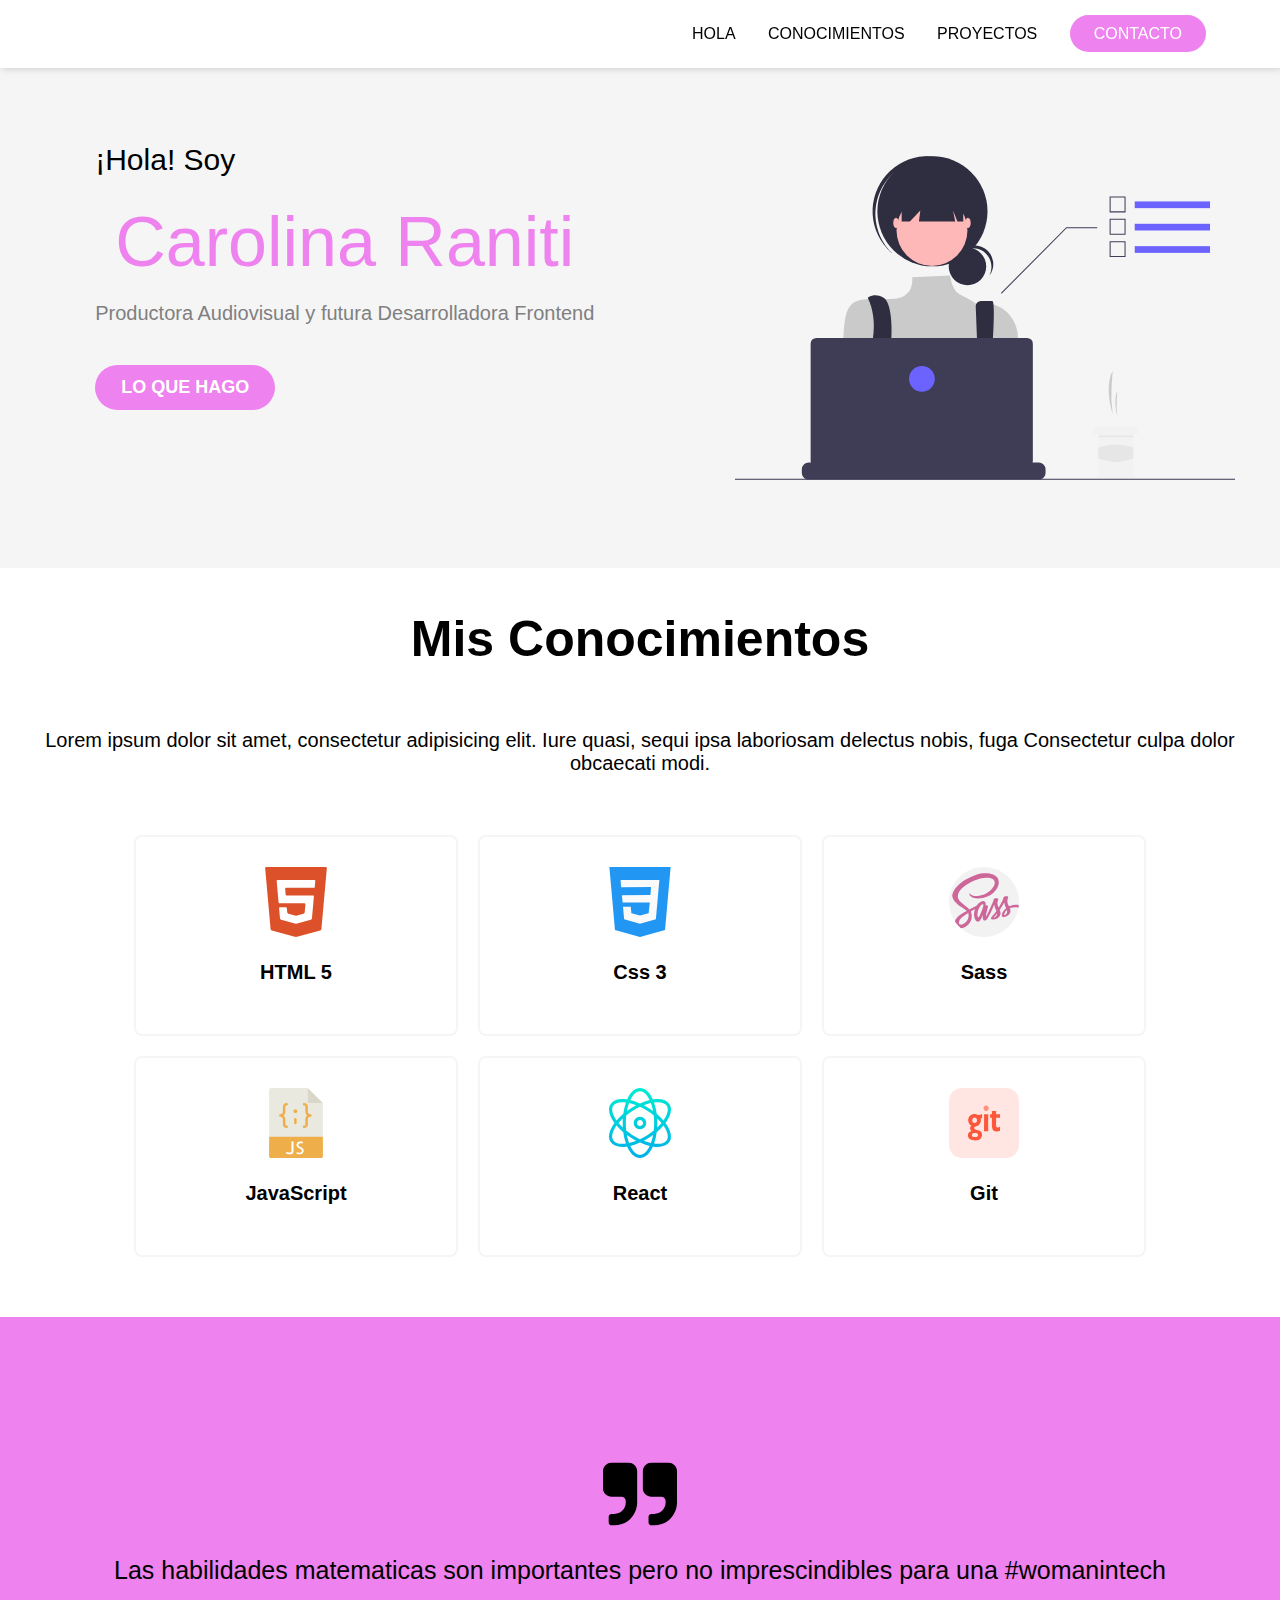
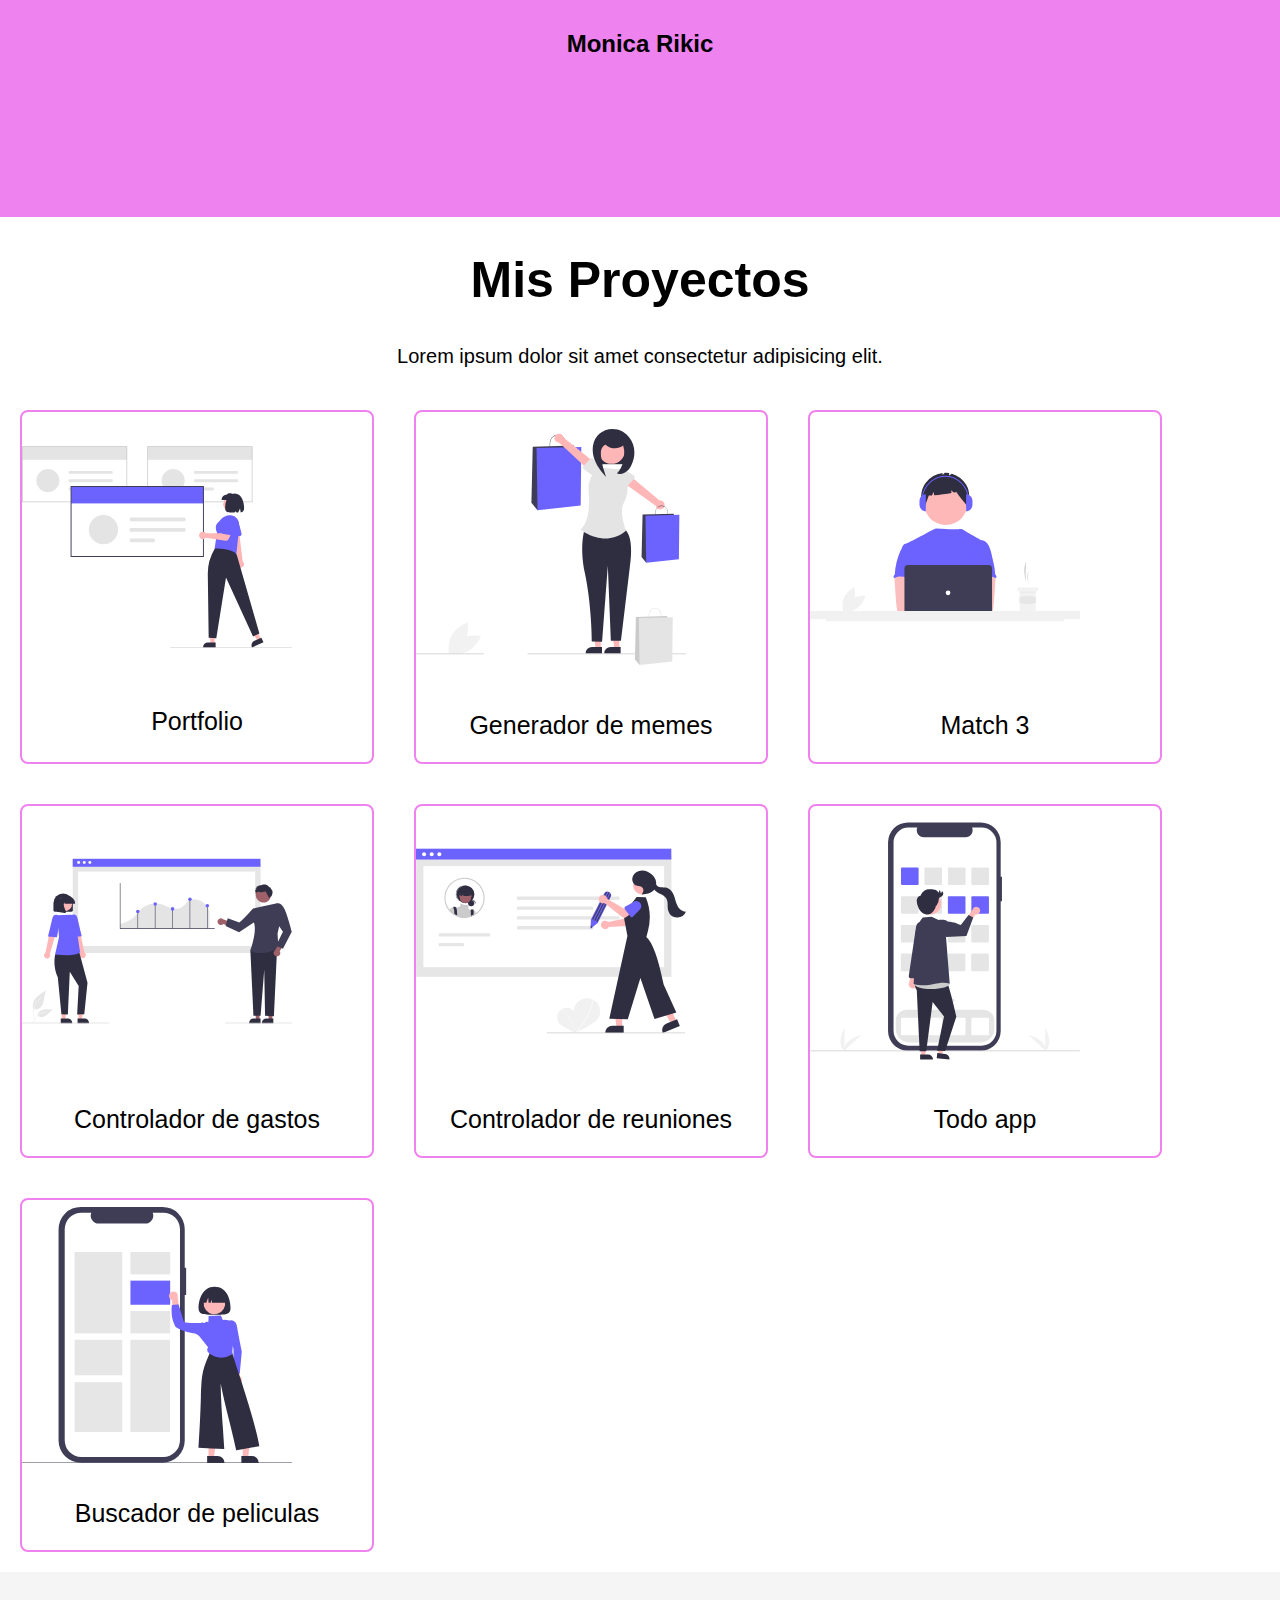
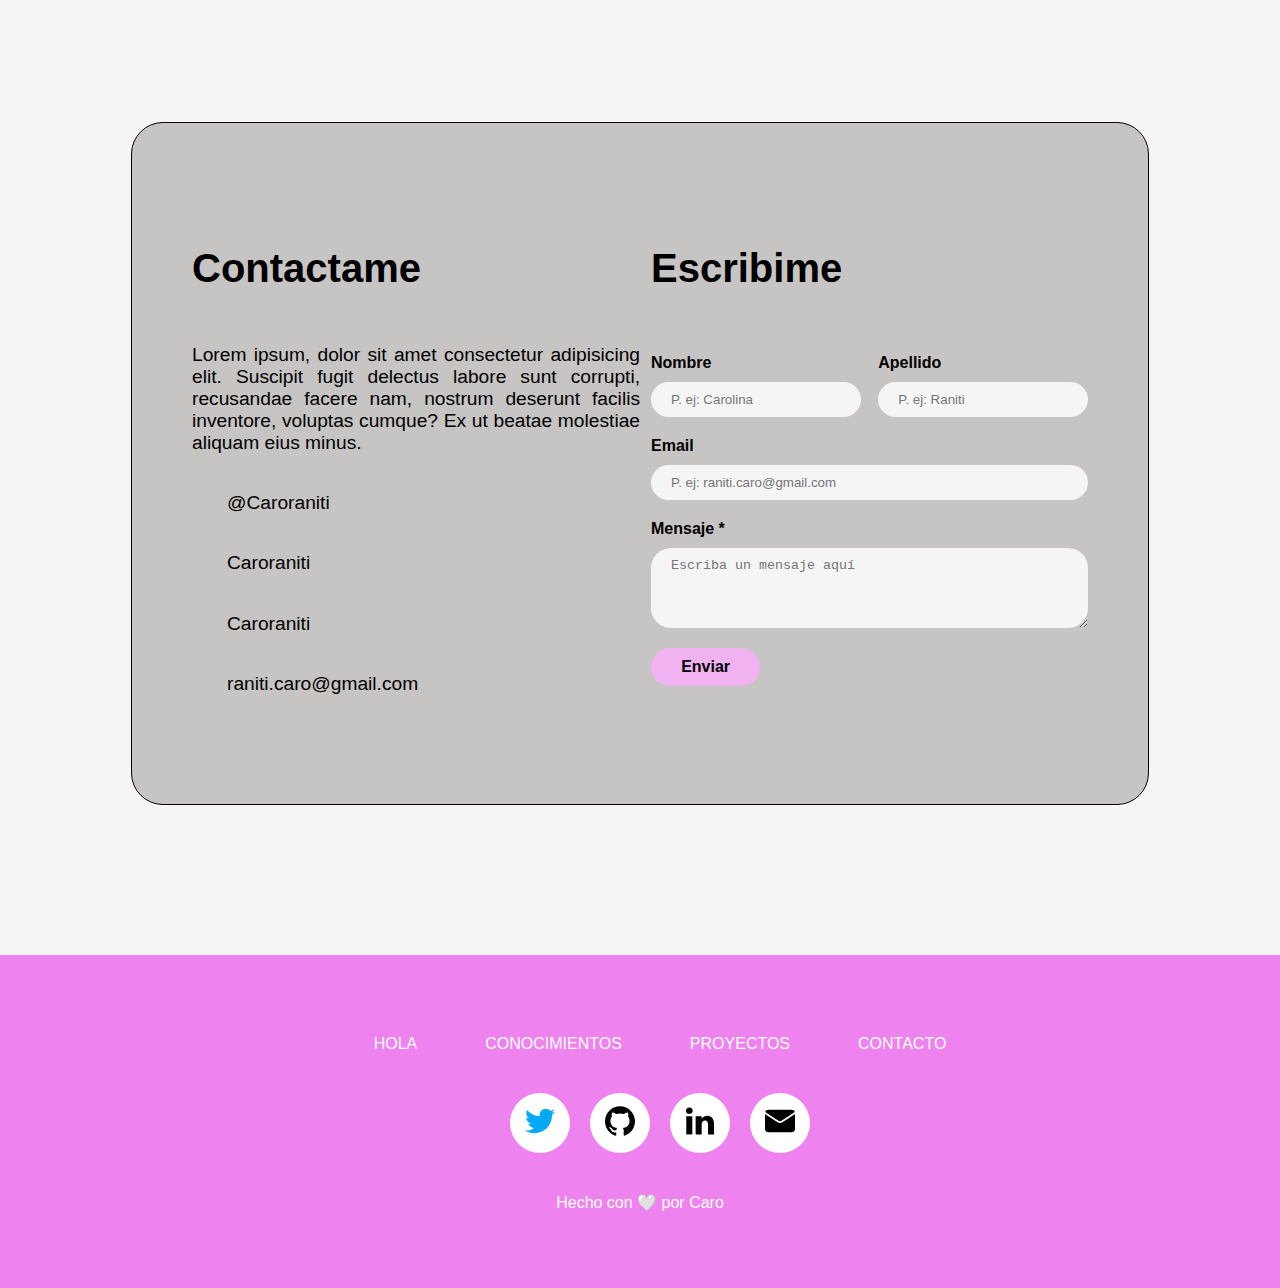
<file: PORTFOLIO/index.html>
<!DOCTYPE html>
<html lang="es">
<head>
    <meta charset="UTF-8">
    <meta http-equiv="X-UA-Compatible" content="IE=edge">
    <meta name="viewport" content="width=device-width, initial-scale=1.0">
    <title>Potfolio Carolina Raniti"</title>
    <link rel="stylesheet" href="https://use.fontawesome.com/releases/v5.8.1/css/all.css" integrity="sha384-50oBUHEmvpQ+1lW4y57PTFmhCaXp0ML5d60M1M7uH2+nqUivzIebhndOJK28anvf" crossorigin="anonymous">
    <link rel="stylesheet" href="estilo.css">
    <link rel = "preconnect" href = "https://fonts.googleapis.com">
    <link rel = "preconnect" href = "https://fonts.gstatic.com" crossorigin>
    <link href = "https: //fonts.googleapis.com/css2? family = Open + Sans: ital, wght @ 1300 & display = swap "rel =" stylesheet ">
    
<body>
<header>
    <nav class="barra-navegacion">
        <div class="contenedor-inicio">
            <ul>
                <a class="links" href="#">HOLA</a>
                
                <a class="links" href="#">CONOCIMIENTOS</a>
                
                <a class="links" href="#">PROYECTOS</a>
                <span><a class="links" href="#"  id="link-contacto">CONTACTO</a></span>       
            </ul>
            
        </div>
    </nav>
    
        
    </header>

    <!--seccion presentacion-->

    <section class="portada"> 
        <div class="texto-presentacion">
            <h2 class="saludo">¡Hola! Soy</h2>
            <h1 class="minombre">Carolina Raniti</h1>
            <p class="sobremi"> Productora Audiovisual y futura Desarrolladora Frontend</p>
            <button class="botoninicio">LO QUE HAGO</button>
        </div>
        <img src="img.svg" alt="imagen1">
    </section>

    
    <!--seccion mis conocimientos-->  

    <section class="caja-iconos">

        <h2 class="titulo-conocimientos">Mis Conocimientos</h2>
        <p class="texto-conocimientos">Lorem ipsum dolor sit amet, consectetur adipisicing elit. Iure quasi, sequi ipsa laboriosam delectus nobis, fuga Consectetur culpa dolor obcaecati modi.</p>

        <div class="contenedor-apps">

            <div class="items-apps">
                <img class="html5" src="html5.svg" alt="html5">
                <p class="descripcion-palabra">HTML 5</p>
            </div>

            <div class="items-apps">
                <img class="css" src="css.svg" alt="css">
                <p class="descripcion-palabra">Css 3</p>
            </div>
            <div class="items-apps">
                <img class="sass" src="sass.svg" alt="sass">
                <p class="descripcion-palabra">Sass</p>
            </div>
            <div class="items-apps">
                <img class="java" src="javascript.svg" alt="javascript">
                <p class="descripcion-palabra">JavaScript</p>
            </div>
            <div class="items-apps">
                <img class="react" src="react.svg" alt="react">
                <p class="descripcion-palabra">React</p>
            </div>
            <div class="items-apps">
                <img class="git" src="git.svg" alt="git">
                <p class="descripcion-palabra">Git</p>
            </div>
            
        </div>

    </section>


    <!--seccion someone-->


    <section class="contenedorsomeone">

        <img class="comillas" src="comillas.svg" alt="comillas">

        <p class="texto2">Las habilidades matematicas son importantes pero no imprescindibles para una #womanintech</p>

        <h2>Monica Rikic</h2>

    </section>

        
    <!--seccion mis proyectos-->

    <section class="contenedorproyectos">

        <h1>Mis Proyectos</h1>

        <p class="texto3">Lorem ipsum dolor sit amet consectetur adipisicing elit.
        </p>

        <div class="contenedor-proyectos">
            <div class="contenedor-cajas">
                <div class="blanco">
                    <img class="portfolio" src="portfolio.svg" alt="portfolio">
                    <p class="palabras">Portfolio</p>
                </div>
                <div class="blanco">
                    <img class="generador-memes" src="generadormemes.svg" alt="generador-memes">
                    <p class="palabras">Generador de memes</p>
                </div>
                <div class="blanco">
                    <img class="match3" src="match3.svg" alt="match3">
                    <p class="palabras">Match 3</p>
                </div>
                <div class="blanco">
                    <img class="controlador-gastos" src="controlador.svg" alt="controlador-gastos">
                    <p class="palabras">Controlador de gastos</p>
                </div>
                <div class="blanco">
                    <img class="administrador-reuniones" src="adm.svg" alt="administrador-reuniones">
                    <p class="palabras">Controlador de reuniones</p>
                </div>
                <div class="blanco">
                    <img class="todo-app" src="apps.svg" alt="todo-app">
                    <p class="palabras">Todo app</p>
                </div>
                <div class="blanco">
                    <img class="buscador-peliculas" src="pelis.svg" alt="buscador-peliculas">
                    <p class="palabras">Buscador de peliculas</p>
                </div>
            </div>
        </div>
         
          
    </section>
</section>    

       
<!--seccion contacto-->

<section class="conteiner contacto" id="contacto">
    <div class="caja-contacto">
        <div class="contactame">
            <h2>Contactame</h2>
            <p class="contactametexto">Lorem ipsum, dolor sit amet consectetur adipisicing elit. Suscipit fugit delectus labore sunt corrupti, recusandae facere nam, nostrum deserunt facilis inventore, voluptas cumque? Ex ut beatae molestiae aliquam eius minus.</p>

            <div class="contacto-redes">
                <a href="http://www.twitter.com/Caroraniti"><i class="fab fa-twitter"></i>
                    <p>@Caroraniti</p>
                </a>
            </div>

            <div class="contacto-redes">
                <a href="https://www.linkedin.com/in/Caroraniti"><i
                        class="fab fa-linkedin"></i>
                    <p>Caroraniti</p>
                </a>
            </div>

            <div class="contacto-redes">
                <a href="https://github.com/Caroraniti" target="_blank"><i
                        class="fab fa-github-square"></i>
                    <p>Caroraniti</p>
                </a>
            </div>

            <div class="contacto-redes">
                <a href="mailto:raniti.caro@gmail.com"><i class="fas fa-envelope-square"></i>
                    <p>raniti.caro@gmail.com</p>
                </a>
            </div>
        </div>



    <!--seccion formulario-->
     
    <div class="seccion-escribime">
        <h2>Escribime</h2>
        <div class="nombre-apellido">
            <div class="nombre campo">
                <label for="idNombre">Nombre</label>
                <input type="text" id="idNombre" maxlength="30" size="20"
                    placeholder="P. ej: Carolina"/>
            </div>
            <div class="apellido campo">
                <label for="idApellido">Apellido</label>
                <input type="text" id="idApellido" maxlength="30" size="20"
                    placeholder="P. ej: Raniti"/>
            </div>
        </div>
        <div class="email campo">
            <label for="idMail">Email</label>
            <input type="email" id="idMail" maxlength="30" size="20" placeholder="P. ej: raniti.caro@gmail.com" />
        </div>
        <div class="mensaje campo">
            <label for="idComentarios">Mensaje *</label>
            <textarea id="idComentarios" cols="50" rows="4" maxlength="1000" placeholder="Escriba un mensaje aquí"></textarea>
        </div>
        <button type="button">Enviar</button>
    </div>
</div>
</section>
  
    
  
   

    <!--seccion Footer-->
    <footer>
        <div class="footer">
            <nav class="container-link-footer">
                <ul>
                    <a class="link-footer" href="#">HOLA</a>
                </ul>
    
                <ul>
                    <a class="link-footer" href="#">CONOCIMIENTOS</a>
                </ul>
    
                <ul>
                    <a class="link-footer" href="#">PROYECTOS</a>
                </ul>
    
                <ul>
                    <a class="link-footer" href="#">CONTACTO</a>
                </ul>
            </nav>

            <div>
                <ul class="contenedor-iconos-final">

                    <li class="iconos">
                        <a href="#">
                            <img class="imagen-icono" src="twitter.svg" alt="twitter">
                        </a>
                    </li>
    
                    <li class="iconos" >
                        <a href="#">
                            <img class="imagen-icono" src="github.svg" alt="github">
                        </a>
                    </li>
    
                    <li class="iconos">
                        <a href="#">
                            <img class="imagen-icono" src="linkedin.svg" alt="linkedin">
                        </a>
                    </li>
    
                    <li class="iconos">
                        <a href="#">
                            <img class="imagen-icono" src="email.svg" alt="email">
                        </a>
                    </li>
                </ul>
               
            </div>
               
            <p>Hecho con 🤍 por Caro</p>
            
        </div>

    </footer>
    
</body>
</html>
</file>
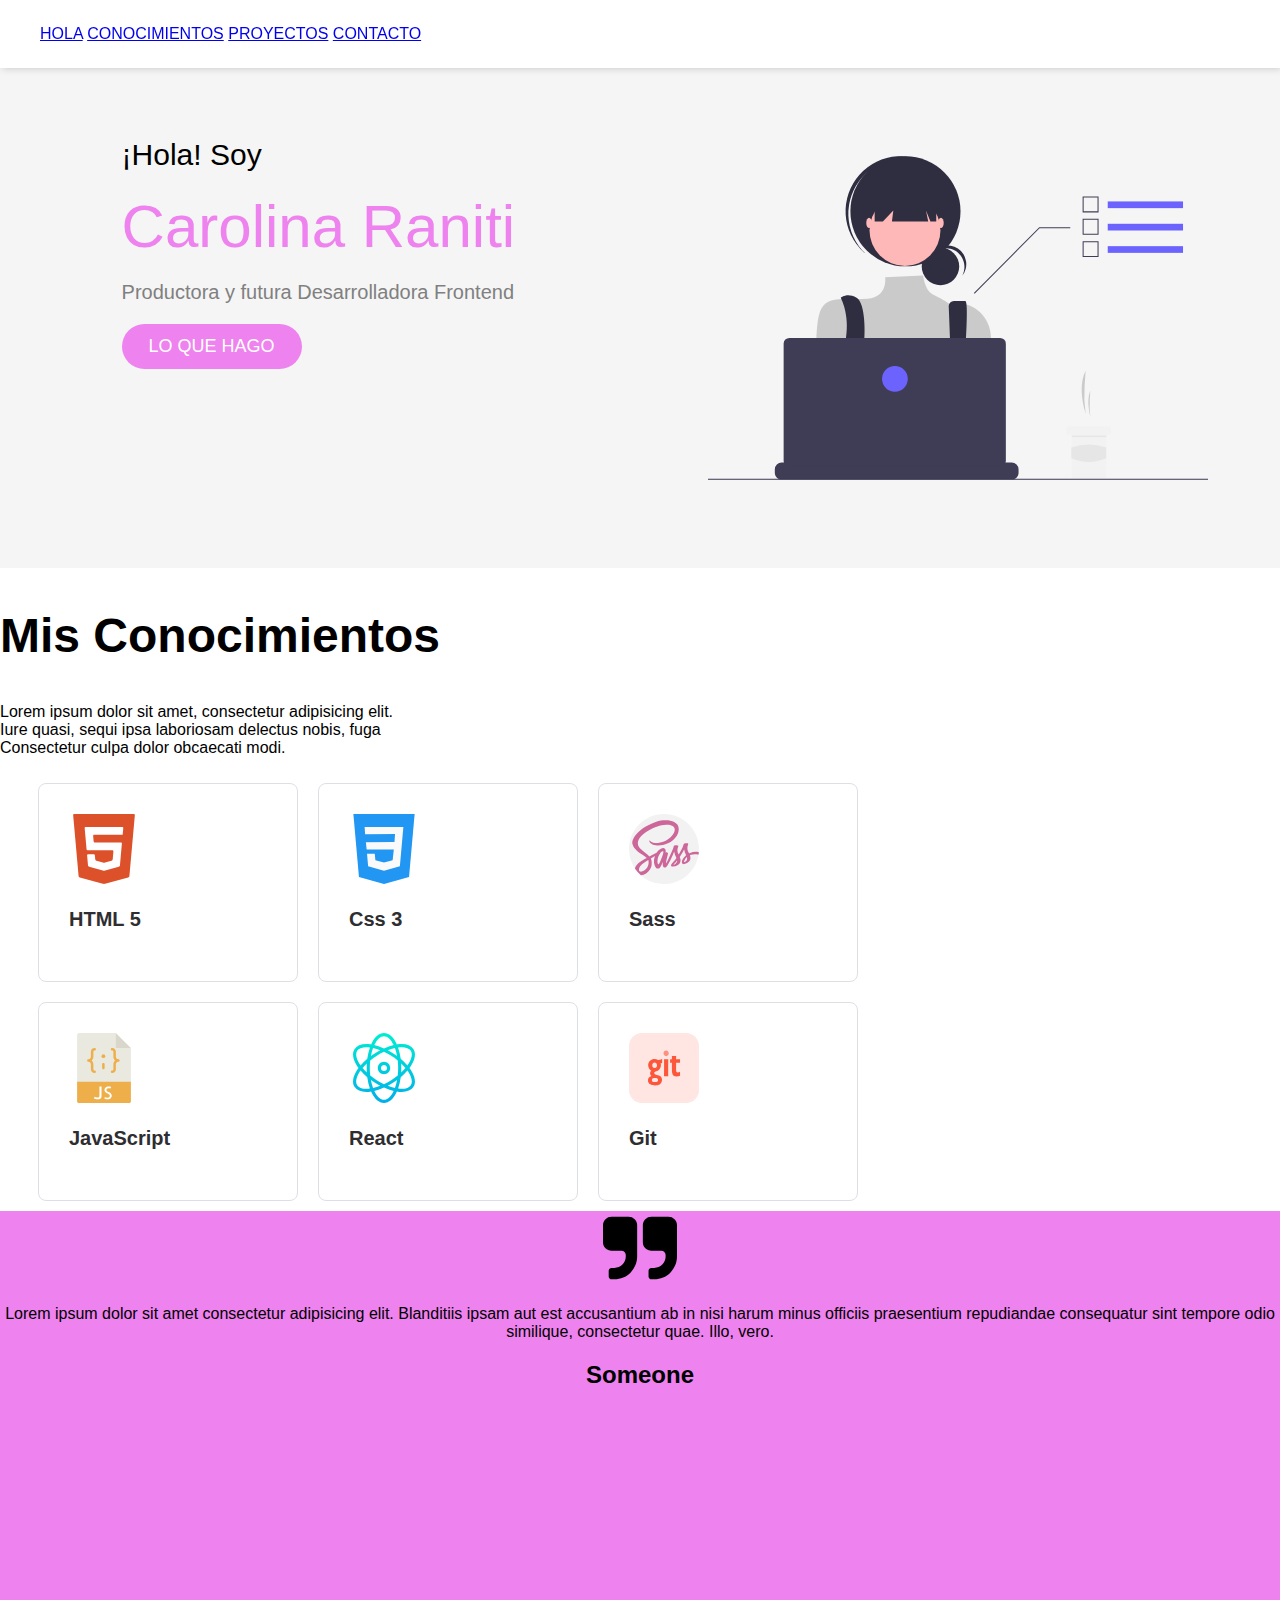
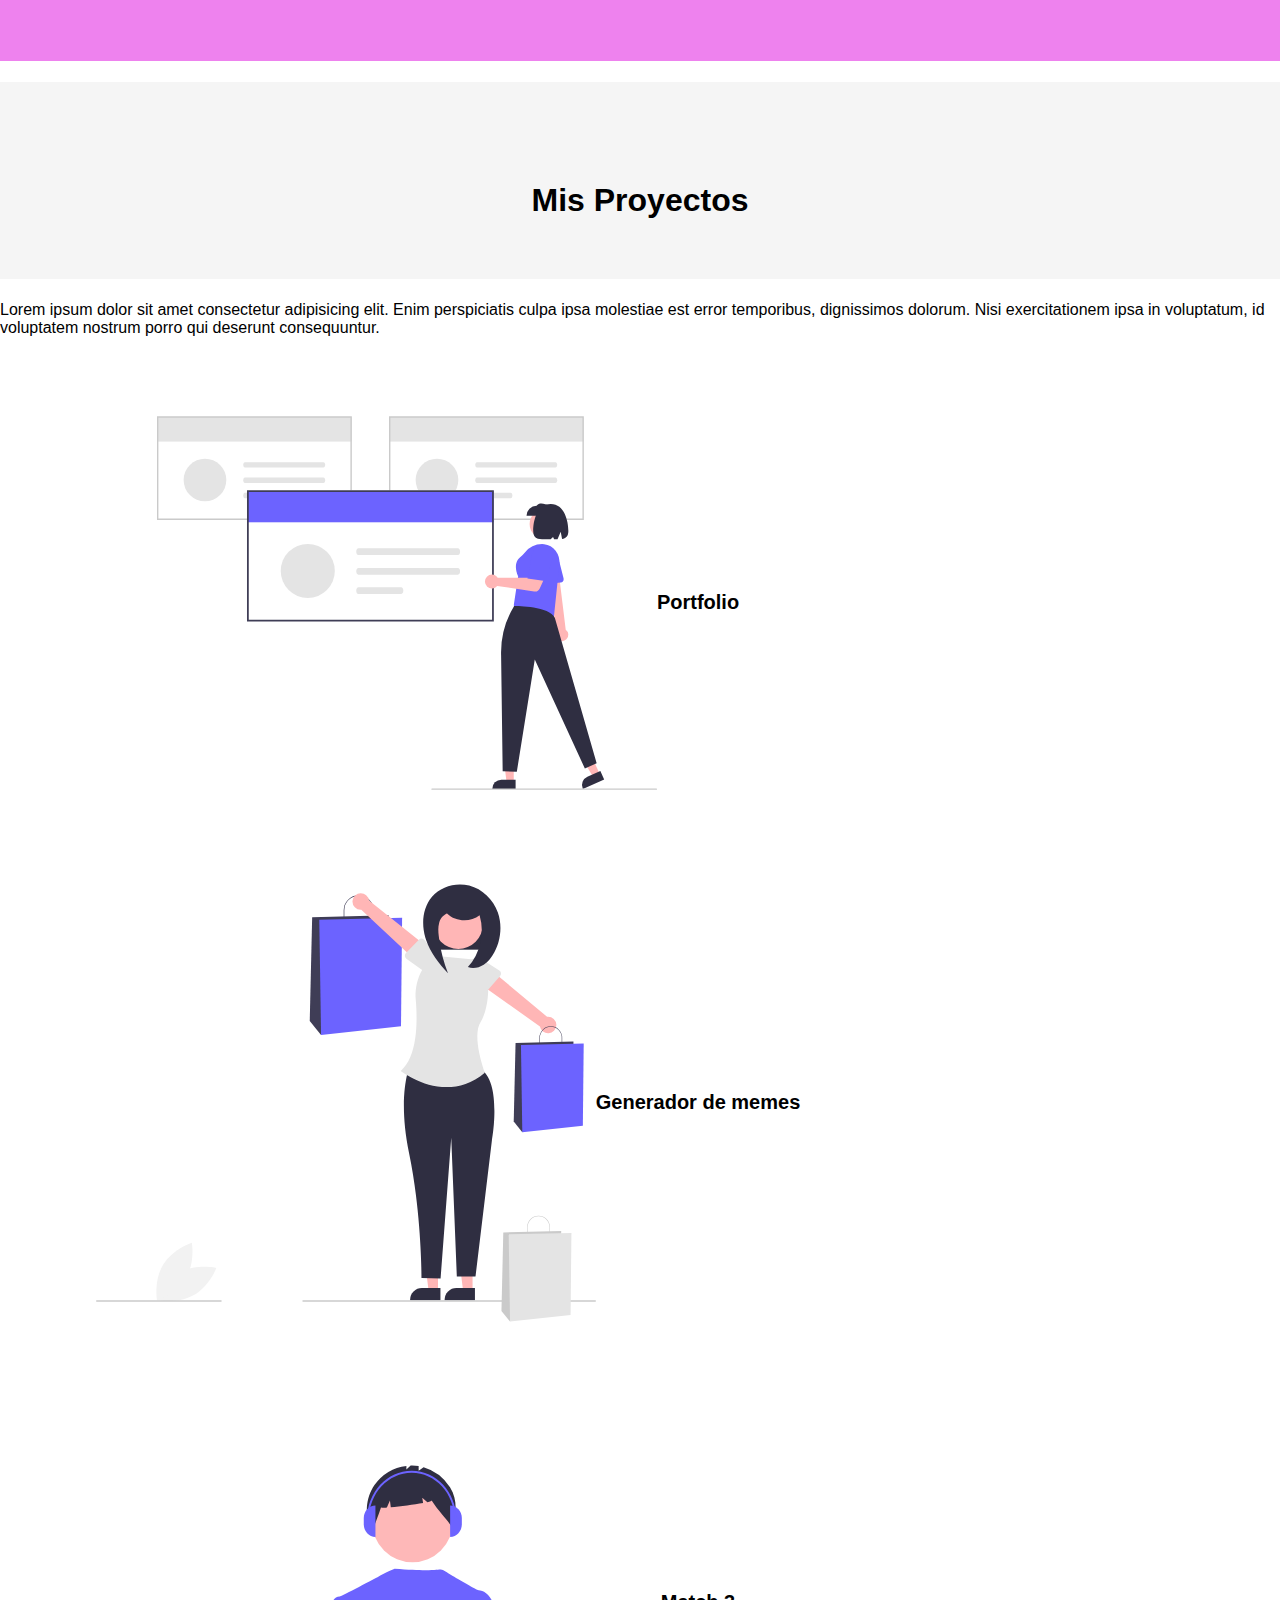
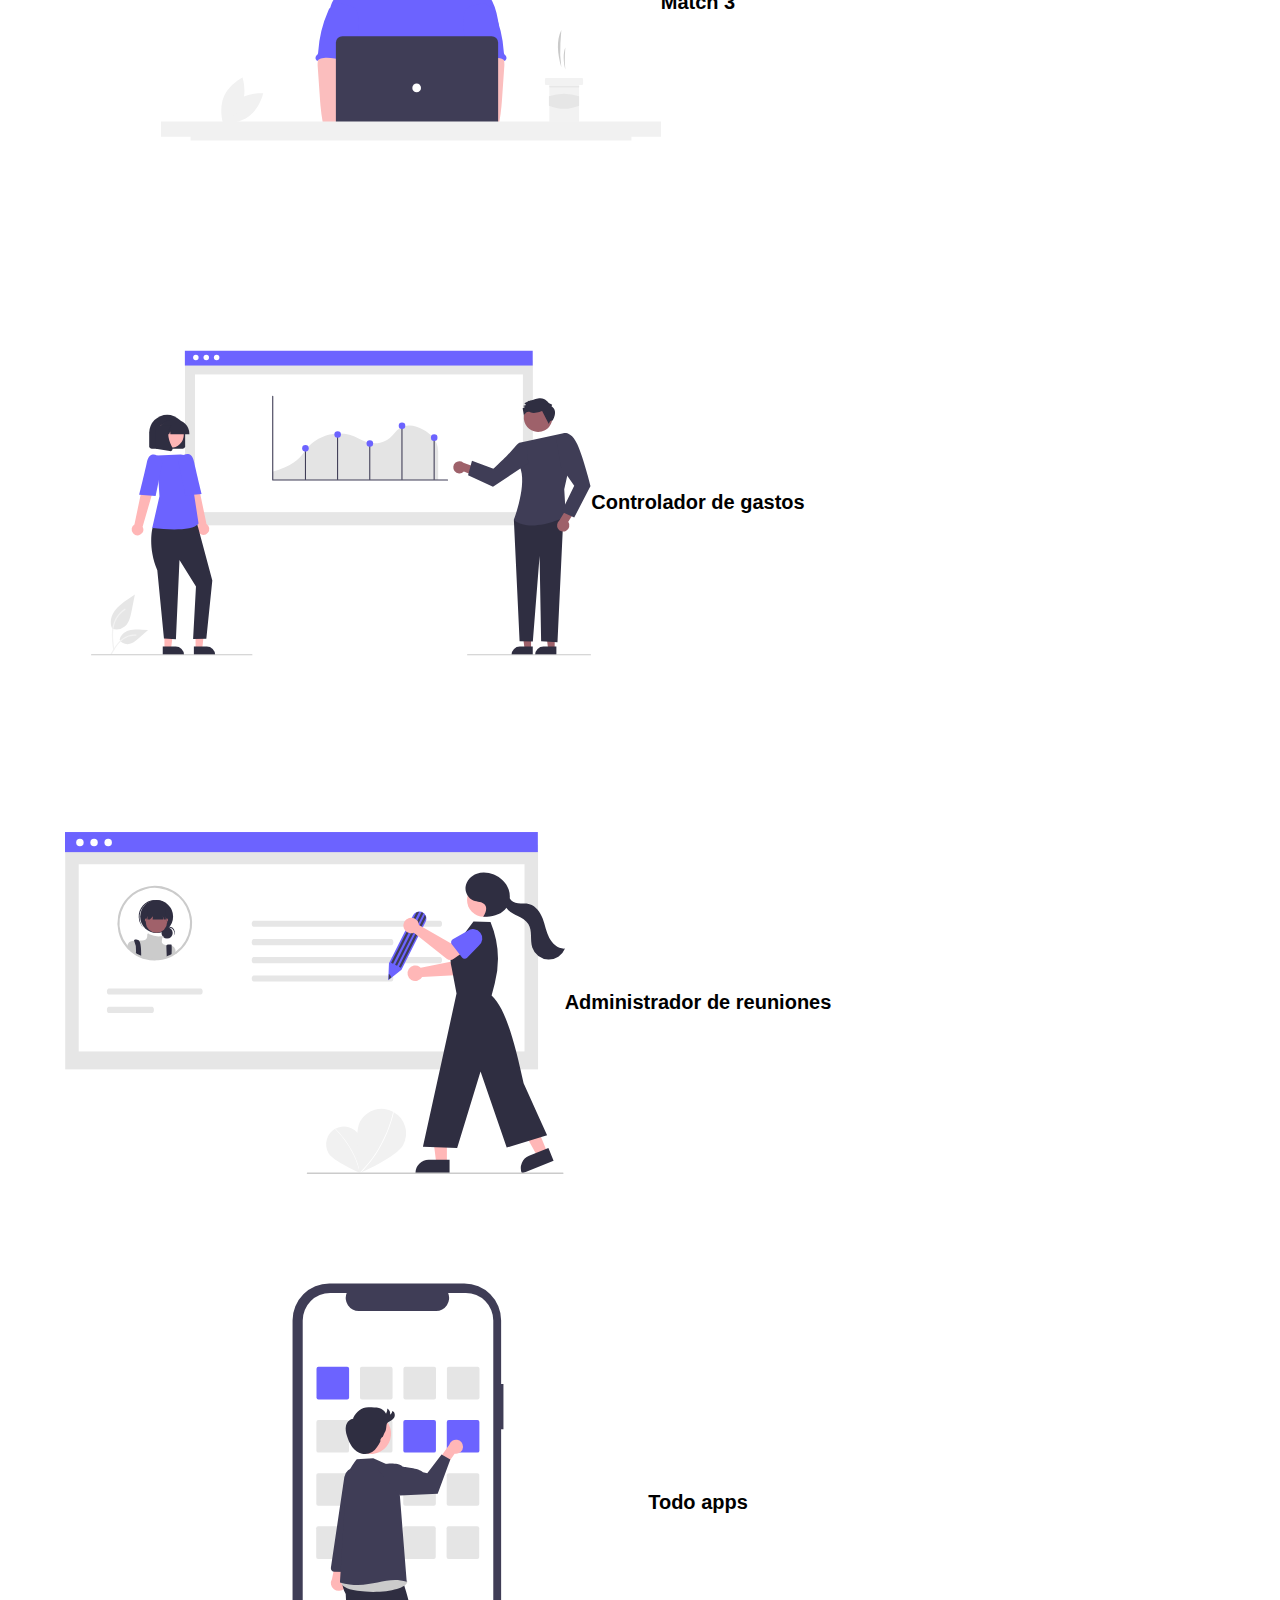
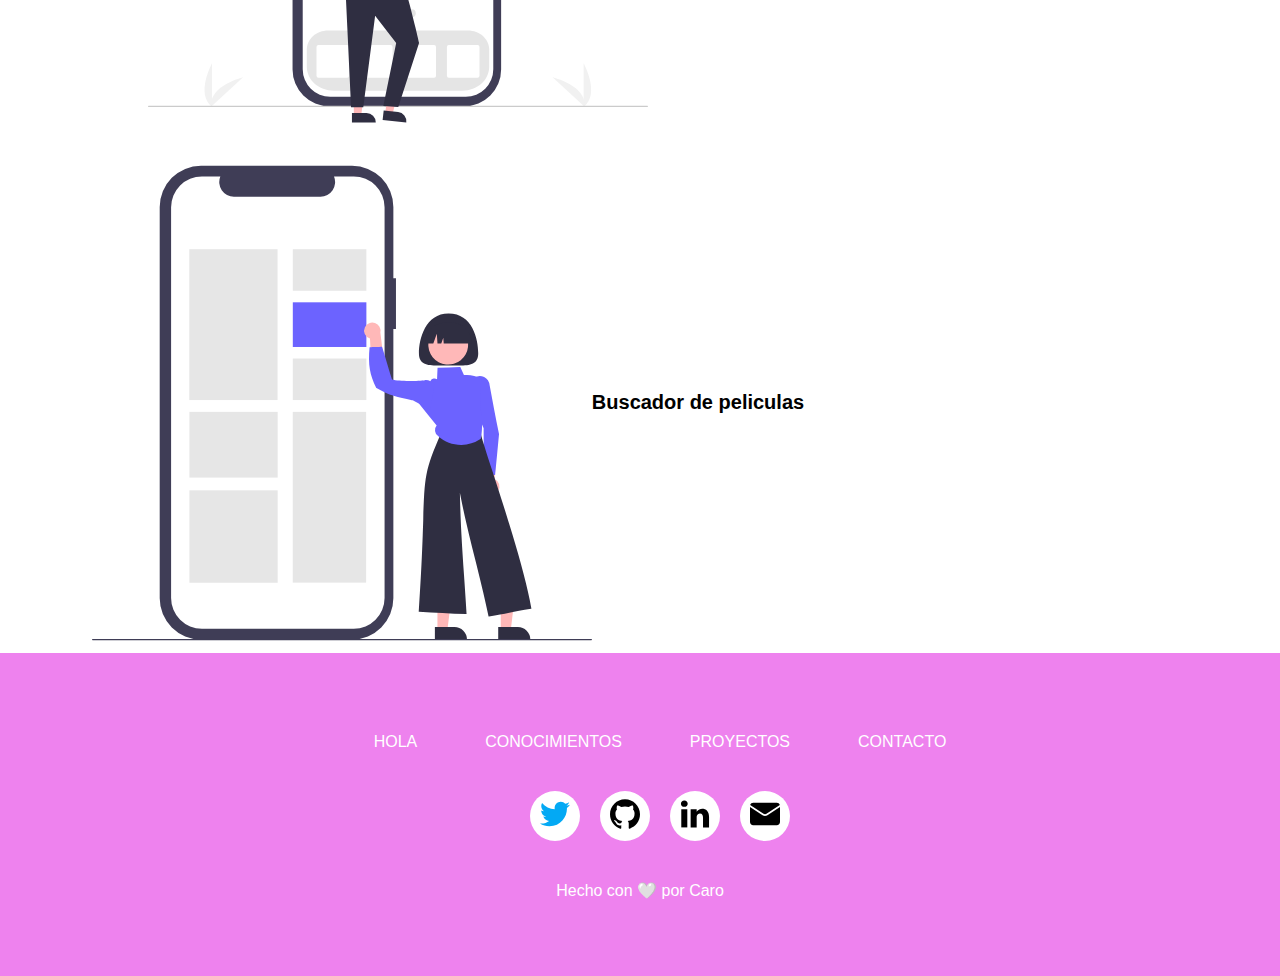
<file: indexx.html>
<!DOCTYPE html>
<html lang="en">
<head>
    <meta charset="UTF-8">
    <meta http-equiv="X-UA-Compatible" content="IE=edge">
    <meta name="viewport" content="width=device-width, initial-scale=1.0">
    <title>Potfolio Carolina Raniti"</title>
    <link rel="stylesheet" href="estilo.css">
    <link href="https://fonts.googleapis.com/css2?family=Montserrat+Alternates:wght@300;600;800&display=swap" rel="stylesheet">
</head>
<body>
    <header>
        <nav class="cajalinks">
            <ul>
                <a class="links" href="#">HOLA</a>
                
                <a class="links" href="#">CONOCIMIENTOS</a>
                
                <a class="links" href="#">PROYECTOS</a>
                <span><a class="links" href="#"  id="linkcontacto">CONTACTO</a></span>       
            </ul>
        </nav>
        
    </header>
    <!--seccion presentacion-->
    <section class="portada"> 
        <div class="texto">
            <h1 class="saludo">¡Hola! Soy</h1>
            <h2 class="minombre">Carolina Raniti</h2>
            <p class="sobremi"> Productora y futura Desarrolladora Frontend</p>
            <button class="botoninicio">LO QUE HAGO</button>
        </div>
        <img src="img.svg" alt="imagen1">
    </section>

    
    <!--seccion mis conocimientos-->  
    <section class="cajaiconos">

        <h2 class="tituloconocimientos">Mis Conocimientos</h2>
        <p class="texto1">Lorem ipsum dolor sit amet, consectetur adipisicing elit. Iure quasi, sequi ipsa laboriosam delectus nobis, fuga Consectetur culpa dolor obcaecati modi.</p>

        <div class="contenedorapps">

            <div class="itemsapps">
                <img class="html5" src="html5.svg" alt="html5">
                <p class="descripcionpalabra">HTML 5</p>
            </div>

            <div class="itemsapps">
                <img class="css" src="css.svg" alt="css">
                <p class="descripcionpalabra">Css 3</p>
            </div>
            <div class="itemsapps">
                <img class="sass" src="sass.svg" alt="sass">
                <p class="descripcionpalabra">Sass</p>
            </div>
            <div class="itemsapps">
                <img class="java" src="javascript.svg" alt="javascript">
                <p class="descripcionpalabra">JavaScript</p>
            </div>
            <div class="itemsapps">
                <img class="react" src="react.svg" alt="react">
                <p class="descripcionpalabra">React</p>
            </div>
            <div class="itemsapps">
                <img class="git" src="git.svg" alt="git">
                <p class="descripcionpalabra">Git</p>
            </div>
            
        </div>

    </section>


    <!--comienza seccion someone-->
    <section class="contenedorsomeone">
        <img class="comillas" src="comillas.svg" alt="comillas">
        <p class="texto2">Lorem ipsum dolor sit amet consectetur adipisicing elit. Blanditiis ipsam aut est accusantium ab in nisi harum minus officiis praesentium repudiandae consequatur sint tempore odio similique, consectetur quae. Illo, vero.</p>
        <h2>Someone</h2>

        
    </section>

        
    <!--seccion mis proyectos-->
    <section class="cajaproyectos">

        <h1 class="misproyectos">Mis Proyectos</h1>

        <p class="texto3">Lorem ipsum dolor sit amet consectetur adipisicing elit. Enim perspiciatis culpa ipsa molestiae est error temporibus, dignissimos dolorum. Nisi exercitationem ipsa in voluptatum, id voluptatem nostrum porro qui deserunt consequuntur.</p>

        <div>
            <div class="itemsproyectos">
                <img class="portfolio" src="portfolio.svg" alt="portfolio">
                <p class="descripcion">Portfolio</p>
            </div>
            <div class="itemsproyectos">
                <img class="memes" src="generadormemes.svg" alt="memes">
                <p class="descripcion">Generador de memes</p>
            </div>
            <div class="itemsproyectos">
                <img class="match" src="match3.svg" alt="match3">
                <p class="descripcion">Match 3</p>
            </div>
            <div class="itemsproyectos">
                <img class="gastos" src="controlador.svg" alt="gastos">
                <p class="descripcion">Controlador de gastos</p>
            </div>
            <div class="itemsproyectos">
                <img class="reuniones" src="adm.svg" alt="adm">
                <p class="descripcion">Administrador de reuniones</p>
            </div>
            <div class="itemsproyectos">
                <img class="apps" src="apps.svg" alt="apps">
                <p class="descripcion">Todo apps</p>
            </div>
            <div class="itemsproyectos">
                <img class="peliculas" src="pelis.svg" alt="pelis">
                <p class="descripcion">Buscador de peliculas</p>
            </div>
        </div>
        

       

    </section>

        
    
    <!--seccion mi forumulario-->


    <!--seccion Footer-->
    <footer>
        <div class="footer">
            <nav class="container-link-footer">
                <ul>
                    <a class="link-footer" href="#">HOLA</a>
                </ul>
    
                <ul>
                    <a class="link-footer" href="#">CONOCIMIENTOS</a>
                </ul>
    
                <ul>
                    <a class="link-footer" href="#">PROYECTOS</a>
                </ul>
    
                <ul>
                    <a class="link-footer" href="#">CONTACTO</a>
                </ul>
            </nav>

            <div>
                <ul class="contenedor-iconos">

                    <li class="iconos">
                        <a href="#">
                            <img class="imagenicono" src="twitter.svg" alt="twitter">
                        </a>
                    </li>
    
                    <li class="iconos" >
                        <a href="#">
                            <img class="imagenicono" src="github.svg" alt="github">
                        </a>
                    </li>
    
                    <li class="iconos">
                        <a href="#">
                            <img class="imagenicono" src="linkedin.svg" alt="linkedin">
                        </a>
                    </li>
    
                    <li class="iconos">
                        <a href="#">
                            <img class="imagenicono" src="email.svg" alt="email">
                        </a>
                    </li>
                </ul>
               
            </div>
               
            <p>Hecho con 🤍 por Caro</p>
            
        </div>

    </footer>
    
</body>
</html>
</file>
<file: PORTFOLIO/estilo.css>
* body {
    height: 100%;
    margin: 0;
    padding: 0;
    font-family: 'Montserrat', sans-serif;   
    background-color: white;
}

.barra-navegacion {
    background-color: rgb(255, 255, 255);
    padding-top: 25px;
    padding-bottom: 25px;
    width: 100%;
    box-shadow: 2px 0px 8px 0 rgb(0 0 0 / 20%);
    position: fixed;
    top:0;
    display: flex;
    justify-content: flex-end;
}



.contenedor-inicio {
    display: inline-block;
    margin-right: 60px;
    justify-content: flex-end;
}


ul {
    list-style: none;
    margin: 0;
}

.links{
    text-decoration: none;
    color: black;
    margin-left: 14px;
    margin-right: 14px;
    cursor: pointer;
}


a:hover{
    color: violet;
}


#link-contacto{ 
    background-color: violet;
    border-radius: 50px;
    color:white;
    border-style: none;
    text-align: center;
    padding: 10px 24px;  
}


.portada {
    background-color: whitesmoke;
    width: 100%;
    display: flex;
    justify-content: space-around;
    margin-top: 68px;
}

.saludo {
    font-size: 30px;
    font-weight: 500;
}

.minombre {
    font-size: 70px;
    color: violet;
    font-family: Verdana, Geneva, Tahoma, sans-serif;
    margin:0;
    font-weight: 500;
}


.sobremi{
    font-size: 20px;
    color: grey;
    
}

.texto-presentacion{
    flex-direction: column;
    padding: 50px;
}

.botoninicio{
    background-color: violet;
    color: white;
    border-radius: 50px;
    border: none;
    padding: 12px 25px;
    width: 180px;
    font-size: 18px;
    cursor: pointer;
}

img{
    width: 500px;
    height: 500px;
}

/** seccion mis conocimientos **/

.caja-iconos {
    background-color: white ;
    display: flex;
    flex-direction: column;
    justify-content: center;
    align-items: center;
    padding-bottom: 50px;
}


.titulo-conocimientos {
    text-align: center;
    font-size: 50px
}

.texto-conocimientos {
    text-align: center;
    font-size: 20px;
}

.contenedor-apps{
    text-align: center;
    display: flex;
    justify-content: center;
    flex-wrap: wrap;
    margin-top: 30px;
}


.items-apps{
    color: black;
    background-color: white;
    border: 2px solid whitesmoke;
    border-radius: 8px;
    width: 260px;
    margin: 10px;
    padding: 30px;
}



.items-apps:hover{
    border: 1px solid violet;
    color: violet;
}

.html5{
    width: 70px;
    height: 70px;
}

.css {
    width: 70px;
    height: 70px;
}

.sass {
    width: 70px;
    height: 70px;
}

.java {
    width: 70px;
    height: 70px; 
}

.react {
    width: 70px;
    height: 70px;
}

.git {
    width: 70px;
    height: 70px;
}

.descripcion-palabra{
    font-size: 1.25em;
    font-weight: 700;
}



/**Seccion someone*******/

.contenedorsomeone {
    display: flex;
    flex-direction: column;
    justify-content: center;
    align-items: center;
    text-align: center;
    background-color: violet;
    height: 500px;
}

.comillas{
    width: 74px;
    height: 74px;
}

.texto2 {
    font-size: 25px;
}
    

/** seccion mis proyectos **/

h1 {
    text-align: center;
    font-size: 50px;
}

.texto3 {
    text-align: center;
    font-size: 20px;
    line-height: 1.4;
    width: 100%;
}

.contenedor-proyectos {
    display: flex;
    justify-content: center;
}

.contenedor-cajas {
    display: flex;
    width: 1400px;
    flex-wrap: wrap;
    align-items: center;
}


.blanco {
    margin: 20px;
    width: 350px;
    height: 350px;
    background-color: white;
    border-radius: 8px;
    border: 2px solid violet;
}

.blanco:hover{
    border: 1px solid violet;
    color: violet;
}


.portfolio {
    width: 270px;
    height: 270px;
    text-align: center;
    margin: 1opx auto;
    display: block;
}

.generador-memes {
    width: 270px;
    height: 270px;
    text-align: center;
}

.match3 {
    width: 270px;
    height: 270px;
    text-align: center;
}

.controlador-gastos {
    width: 270px;
    height: 270px;
    text-align: center;
}

.administrador-reuniones {
    width: 270px;
    height: 270px;
    text-align: center;
}

.todo-app {
    width: 270px;
    height: 270px;
    text-align: center;
}

.buscador-peliculas {
    width: 270px;
    height: 270px;
    text-align: center;
}

.palabras {
    text-align: center;
    font-size: 25px;
}



.proyectos {
  width: 60px;
  display: flex;
  flex-wrap: wrap;
  justify-content: space-between;
}
    

.itemsproyectos {
    color: black;
    background-color: white;
    border: 2px solid whitesmoke;
    border-radius: 8px;
    width: 260px;
    margin: 10px;
    padding: 30px;
}
  




.itemsproyectos {
    display: flex;
    justify-content: center;
    align-items: center;
    flex-wrap: wrap;
    width: 70%;
}

.descripcion {
    font-size: 1.25em;
    font-weight: 700;
}


/*seccion contacto*/

.contacto{
    background-color: whitesmoke;
    display: flex;
    flex-wrap: wrap;
    justify-content: center;
    align-items: center;
}

.contacto h2{
    font-size: 2.5em;
}

.contacto p{
    text-align: justify;
    font-size: 1.2em;
}

.caja-contacto{
    background-color: rgb(199, 196, 196);
    width: 70%;
    border-style: solid;
    border-width: 1px;
    border-color: black;
    border-radius: 2em;
    display: flex;
    justify-content: space-between;
    flex-wrap: wrap;
    margin-top: 150px;
    margin-bottom: 150px;
    padding-top: 90px;
    padding-bottom: 90px;
    padding-right: 60px;
    padding-left: 60px;
}

.contactame{
    width: 50%;
    display: flex;
    flex-direction: column;
    align-items: flex-start;
    flex-wrap: wrap;
}

.contactame-texto{
    padding-top: 30px;
    padding-bottom: 30px;
}


.escribime{
    width: 45%;
    display: flex;
    flex-direction: column;
    flex-wrap: wrap;
}

.contacto-redes a{
    display: flex;
    align-items: center;
    text-decoration: none;
    color: black;
    padding-top: 0px;
}

.contacto-redes p{
    padding-left: 15px;
}

i{
    font-size: 1.8em;
    background-color: transparent;
    border-radius: 50%;
    padding: 10px;
}

.contacto-redes :hover {
    color: violet;
}

.contacto-redes :hover i{
    color: white;
    background-color: violet;
}

/** seccion Formulario **/

.seccion-escribime h2{
    padding-bottom: 10px;
}

.nombre-apellido{
    display: flex;
    flex-direction: row;
    justify-content: space-between;
}

.nombre{
    display: flex;
    flex-direction: column;
    width: 48%;
}

.apellido{
    display: flex;
    flex-direction: column;
    width: 48%;
}

.email{
    display: flex;
    flex-direction: column;
}

.mensaje{
    display: flex;
    flex-direction: column;
}

.campo label{
    font-size: 1em;
    font-weight: bolder;
    margin-top: 20px;
}

.campo input{
    background-color:whitesmoke;
    border-radius: 1.5em;
    padding-left: 20px;
    padding-top: 10px;
    padding-bottom: 10px;
    margin-top: 10px;
    border-style: none;
}

.campo textarea{
    background-color: whitesmoke;
    border-radius: 1.5em;
    padding-left: 20px;
    padding-top: 10px;
    padding-bottom: 10px;
    margin-top: 10px;
    border-style: none;
}

button{
    background-color: rgb(240, 178, 240);
    padding-left: 15px;
    padding-right: 15px;
    padding-top: 10px;
    padding-bottom: 10px;
    border-radius: 1.5em;
    font-size: 1em;
    font-weight: bold;
    color: white;
    width: 25%;
    margin-top: 20px;
    border-style: none;
}

input{
    outline: none;
    }

textarea{
    outline: none;
}

button{
    outline: none;
    color: black;
}

@media (max-width:1100px){
    .barra-navegacion{
        display: none;
    }  
}


@media screen and (max-width: 350px){
    .contacto-icono p{
        font-size: 0.9em;
    }

    button{
        text-align: center;
        padding: 0;
        padding-bottom: 2px;
        padding-top: 2px;
    }

}

@media screen and (max-width: 400px){
    .caja-contacto{
        width: 90%;
        display: flex;
        flex-direction: column;
        margin-top: 30px;
        margin-bottom: 30px;
        padding-top: 20px;
        padding-bottom: 20px;
        padding-right: 10px;
        padding-left: 10px;
    }

    .contactame{
        width: 100%;
    }

    .seccion-escribime{
        width: 100%;
        margin-top: 40px;
    }

    .nombre-apellido{
        display: flex;
        flex-direction: column;
    }

    .campo{
        width: 90%;
    }

}

@media screen and (max-width: 580px){
    .caja-contacto{
        width: 90%;
        display: flex;
        flex-direction: column;
        margin-top: 30px;
        margin-bottom: 30px;
        padding-top: 20px;
        padding-bottom: 20px;
        padding-right: 10px;
        padding-left: 10px;
    }

    .contactame{
        width: 100%;
    }

    .seccion-escribime{
        width: 100%;
        margin-top: 40px;
    }

    .nombre-apellido{
        display: flex;
        flex-direction: column;
    }

    .campo{
        width: 90%;
    }

}

@media screen and (max-width: 800px){
    .caja-contacto{
        width: 90%;
        display: flex;
        flex-direction: column;
        margin-top: 30px;
        margin-bottom: 30px;
        padding-top: 20px;
        padding-bottom: 20px;
        padding-right: 10px;
        padding-left: 10px;
    }

    .contactame{
        width: 100%;
    }

    .seccion-escribime{
        width: 100%;
        margin-top: 40px;
    }

    .nombre-apellido{
        display: flex;
        flex-direction: column;
    }

    .campo{
        width: 90%;
    }

}

@media screen and (max-width: 1010px){

    .caja-contacto{
        display: flex;
        flex-direction: column;
    }

    .contactame{
        width: 100%;
    }

    .seccion-escribime{
        width: 100%;
        margin-top: 40px;
    }

}

@media screen and (max-width: 1252px){

    .caja-contacto{
        width: 90%;
    }

}



/** seccion Footer **/

footer{
    display: flex;
    flex-direction: column; 
    margin: 0;
   
}

.footer{
    background-color: violet;
    display: block;
    justify-content: center;  
    padding: 80px 20px 60px;
    align-items: center;
    color: white;
    text-align: center;
     
}

.container-link-footer{
    display: flex;
    justify-content: center;
}

.link-footer{
    color: white;
    text-decoration: none;
    margin-left: 14px;
    margin-right: 14px;
    cursor: pointer;
}

.contenedor-iconos-final {
    display: flex;
    justify-content: center;
    margin: 40px;
}

.contenedor-iconos-final {
    display: flex;
    justify-content: center;
    margin: 40px 0;
}


.contenedor-iconos-final:hover .imagenicono {
    color: #fff;
}

.iconos {
    height: 50px;
    width: 50px;
    color: cornflowerblue;
    background-color: white;
    border-radius: 100%;
    margin: 0 10px;
    padding: 5px;
    display: flex;
    align-items: center;
    justify-content: center;
}

.iconos li {
    display: flex;
    justify-content: center;
    margin: 40px 0;
}



.imagen-icono{
    width: 30px;
    height: 30px;
}

.contenedor-iconos-final > .imagenicono:hover{
    background-color: violet;
    border: 1px solid white;
}
</file>
<file: estilo.css>
*{
    box-sizing: border-box;
}

html, body{
    height: 100%;
    margin: 0;
    padding: 0;
    font-family: 'Montserrat', sans-serif;
   
}

header{
    background-color: blanchedalmond (255, 255, 255);
    padding-top: 25px;
    padding-bottom: 25px;
    width: 100%;
    box-shadow: 2px 0px 8px 0 rgb(0 0 0 / 20%);
    position: fixed;
    top:0;
    
}

.contenedorlinks{
    display: flex;
    margin-right: 60px;
    justify-content: flex-end;
    
}

ul{
    list-style: none;
    margin: 0;
}

.links-nav{
    text-decoration: none;
    color: rgb(65, 64, 64);
    margin-left: 14px;
    margin-right: 14px;
    cursor: pointer;
}

a:hover{
    color: palevioletred;
}


#link-seleccionado{ /* link Contacto con color*/
    background-color: violet;
    border-radius: 50px;
    color:white;
    border-style: none;
    text-align: center;
    padding: 10px 24px;  
}


.portada{
    background-color: whitesmoke;
    width: 100%;
    display: flex;
    justify-content: space-around;
    margin-top: 68px;
}
.minombre{
    font-size: 60px;
    color: violet;
    font-family: Verdana, Geneva, Tahoma, sans-serif;
    margin:0;
    font-weight: 500;
}

.saludo{
    font-size: 30px;
    font-weight: 500;
}
.sobremi{
    font-size: 20px;
    color: grey;
    
}
.botoninicio{
    background-color: violet;
    color: white;
    border-radius: 50px;
    border: none;
    padding: 12px 25px;
    width: 180px;
    font-size: 18px;
    cursor: pointer;
}

.texto{
    flex-direction: column;
    padding: 50px;
}

img{
    width: 500px;
    height: 500px;
}

/* Seccion Skills*/
.contenedoriconos{
    display: flex;
    text-align: center;
    flex-direction: column;
    align-items: center;
    background-color: whitesmoke; 
    padding: 110px 40px 130px;
}

.tituloconocimientos{
    font-size: 3em;
    font-weight: 800;
}

.texto1{
    font-size: 1em;
    width: 400px;  

}

.contenedorapps{
    display: flex;
    justify-content: center;
    align-items: center;
    flex-wrap: wrap;
    width: 70%;
}


.itemsapps{
    color: #2e2e31;
    padding: 40px 20px;
    background-color: #fff;
    border: 1px solid #dddfe5;
    border-radius: 8px;
    width: 260px;
    margin: 10px;
    padding: 30px;
    transition: 0.2s;
}


.itemsapps:hover{
    border: 1px solid violet;
    color: violet;
}

.html5{
    width: 70px;
    height: 70px;
    
}

.css {
    width: 70px;
    height: 70px;
}

.sass {
    width: 70px;
    height: 70px;
}

.java {
    width: 70px;
    height: 70px; 
}

.react {
    width: 70px;
    height: 70px;
}

.git {
    width: 70px;
    height: 70px;
}

.descripcionpalabra{
    font-size: 1.25em;
    font-weight: 700;
}

/**Seccion someone*******/
.contenedorsomeone {
    width: 100%;
    height: 50%;
    justify-content: center;
    align-items: center;
    text-align: center;
    background-color: violet;
    color: black
}
.comillas{
    width: 84px;
    height: 74px;
    justify-content: center;
}
/** seccion mis proyectos **/

.misproyectos {
    background-color: whitesmoke;
    justify-content: center;
    padding: 100px 20px 60px;
    font-family: Verdana, Geneva, Tahoma, sans-serif;
    align-items: center;
    color: black;
    text-align: center;
}

.contenedorproyectos {
    display: flex;
    justify-content: center;
    align-items: center;
    flex-wrap: wrap;
    width: 70%;
}

.itemsproyectos {
    display: flex;
    justify-content: center;
    align-items: center;
    flex-wrap: wrap;
    width: 70%;
}

.descripcion {
    font-size: 1.25em;
    font-weight: 700;
}


/** Footer **/
footer{
    display: flex;
    flex-direction: column; 
   
}

.footer{
    background-color: violet;
    display: block;
    justify-content: center;  
    padding: 80px 20px 60px;
    align-items: center;
    color: white;
    text-align: center;
     
}

.container-link-footer{
    display: flex;
    justify-content: center;
}

.link-footer{
    color: white;
    text-decoration: none;
    margin-left: 14px;
    margin-right: 14px;
    cursor: pointer;
}

.contenedor-iconos {
    display: flex;
    justify-content: center;
    margin: 40px 0;
}

.contenedor-iconos {
    display: flex;
    justify-content: center;
    margin: 40px 0;
    background-color: violet;
}


.iconos {
    height: 40px;
    width: 40px;
    color: #11AACB;
    background-color: #ffffff;
    border-radius: 100%;
    margin: 0.5em;
    padding: 0.3em;
    display: flex;
    align-items: center;
    justify-content: center;
}

.iconos li {
    display: flex;
    justify-content: center;
    margin: 40px 0;
}



.iconos{
    background-color: white;
    width: 50px;
    height: 50px;
    border-radius: 50%;
    display: flex;
    align-items: center;
    justify-content: center;
    margin: 0 10px;
    text-align: center;
}
.imagenicono{
    width: 30px;
    height: 30px;
}

.contenedor-iconos > .item-icono:hover{
    background-color: pink;
    border: 1px solid white;
}

/****** Responsive *******/

@media screen and (max-width:800px) and (min-width:300px){
    header{
        box-shadow: none;
    }

    .contenedor-links{
        display: none;
       
    }
    
    .contenedor-portada{
        display: flex;
        flex-direction: column;
        flex-wrap: wrap;
        align-items: center;
        justify-content: center;
        
        background-color: white;
    }

    .contenedor-texto{
        justify-content: center;
        align-items: center;
        text-align: center;
    }
    
    
    
}

@media screen and (max-width:700px) {
    .container-link-footer{
        display: none;
    }
</file>
